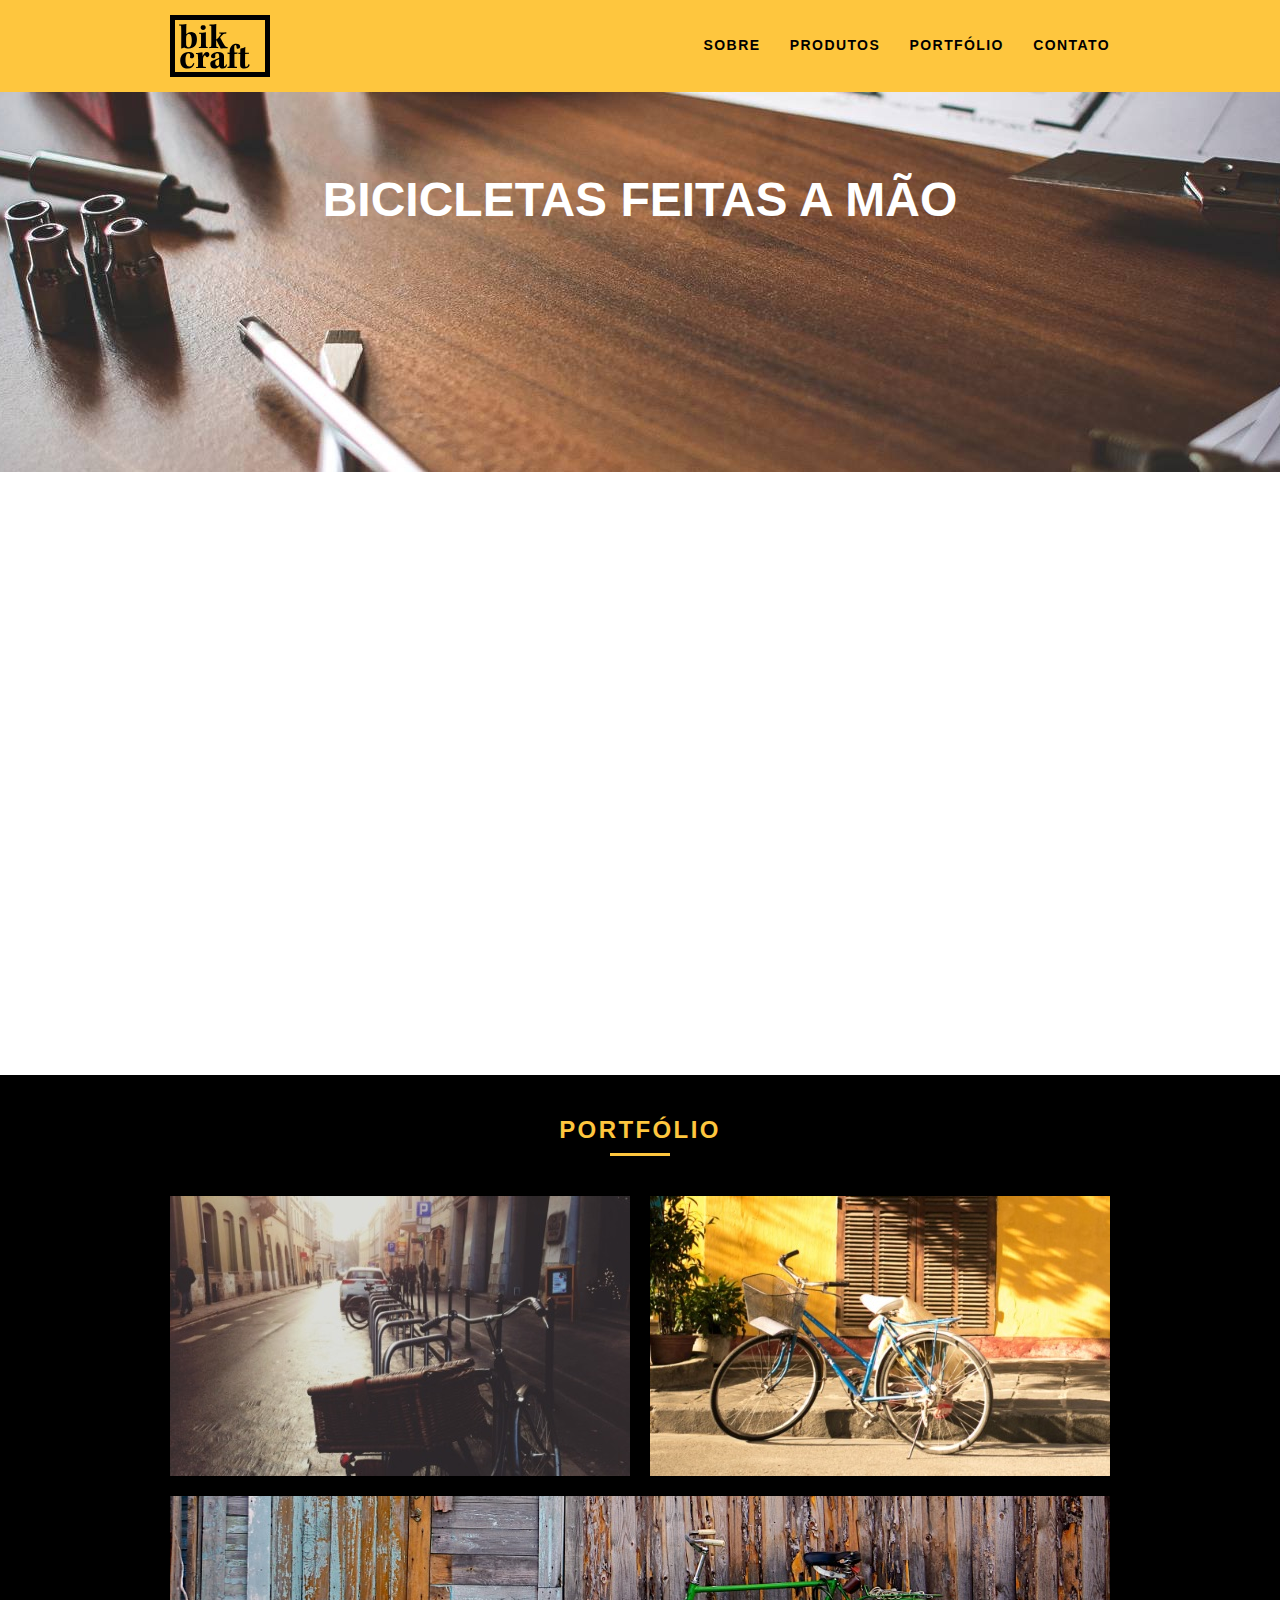
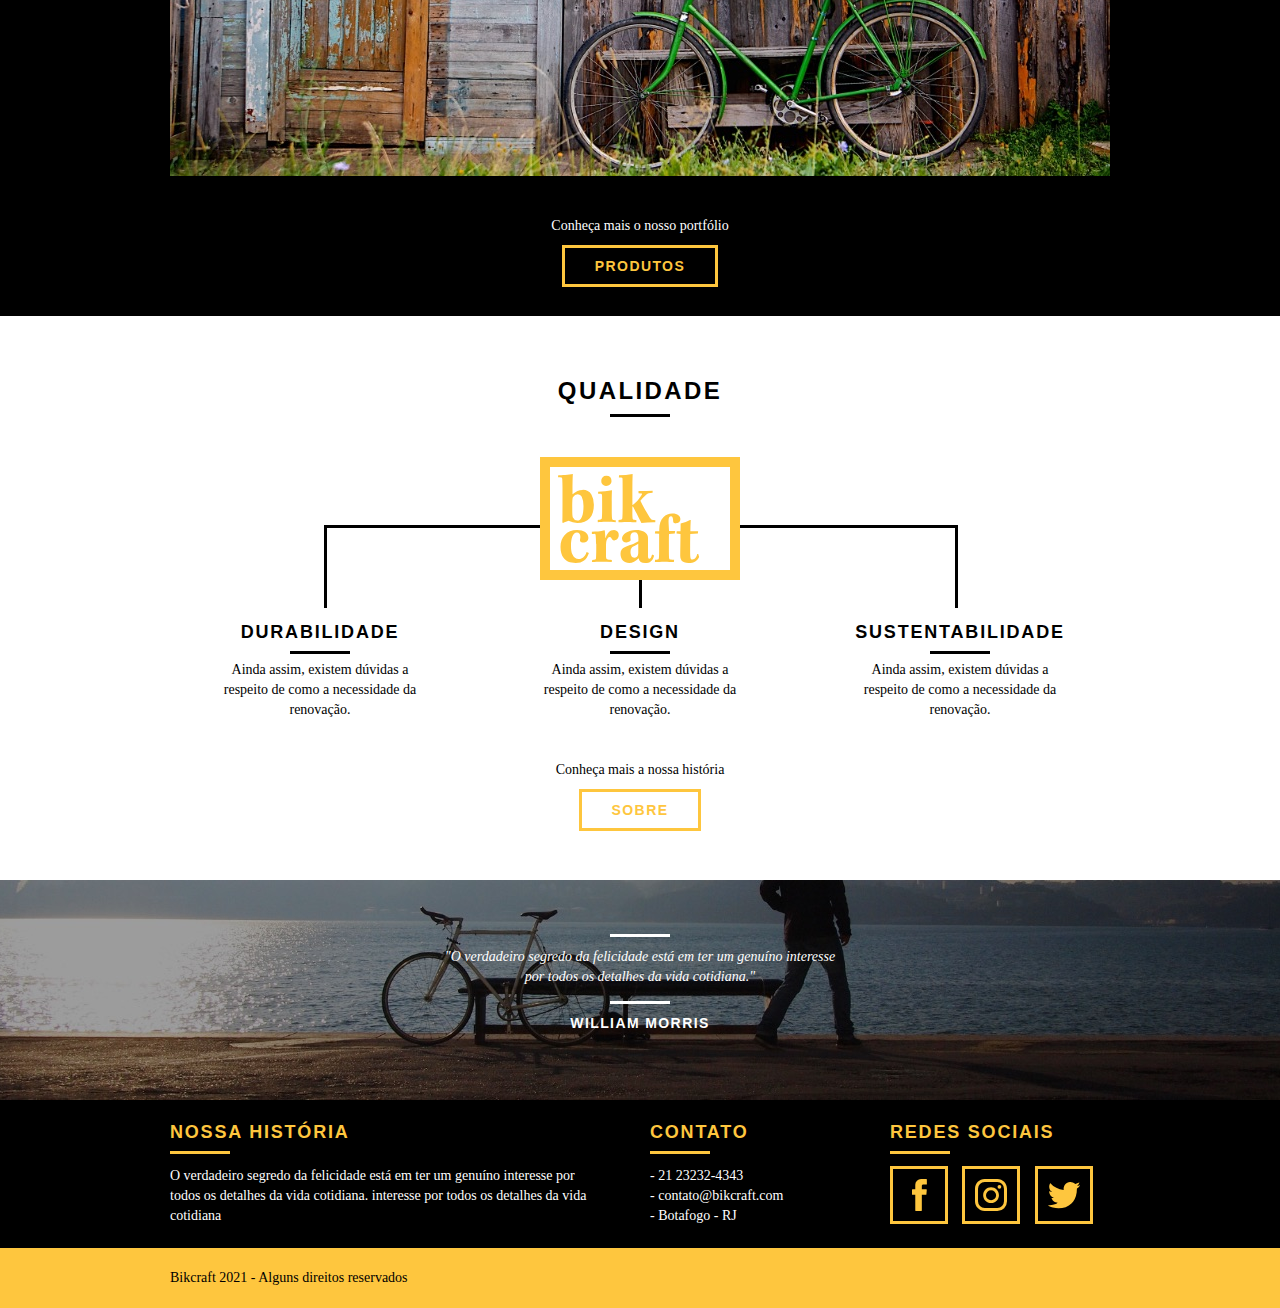
<file: index.html>
<!DOCTYPE html>

<html lang="pt-br">

<head>
  <meta charset="utf-8">
  <!-- Recomendações SEO
       - Title de até 70 caracteres
       - Description de até 140 caracteres -->
  <title>Bikcraft - Bicletas Personalizadas</title>
  <meta name="description" content="Compre a sua bicicleta personalizada na Bikcraft. Possuímos modelos Passeio, Retrô e Esporte." />
  <!-- metatags OG (Open graph): São usadas no compartilhamento do site, onde selecionamos o que queremos que apareça na "imagem-resumo" do site. Exemplo: links compartilhados nas redes sociais que já pegam uma imagem e um título para aquele link
  etc

  OBS: og:imagem deve ser o url da imagem já no servidor e não nome da pasta como é colocado dentro do código-->

  <meta property="og:type" content="website" />
  <meta property="og:title" content="Bikcraft - Bicletas Personalizadas" />
  <meta property="og:description" content="Compre a sua bicicleta personalizada na Bikcraft. Possuímos modelos Passeio, Retrô e Esporte." />
  <meta property="og:url" content="https:bikcraft.com" />
  <meta property="og:image" content="https:bikcraft.com/img/og-imagem.png" />

  <meta name="viewport" content="width=device-width, initial-scale=1" />

  <link rel="shortcut icon" href="img/favicon.ico">

  <link rel="stylesheet" href="css/style.css">

  <script>document.documentElement.classList.add("js");</script>

</head>

<body>
  <header class="header">
    <div class="container">
      <a href="index.html" class="grid-4">
        <img src="img/bikcraft.svg" alt="Bikcraft">
      </a>

      <nav class="grid-12 header_menu">
        <ul>
          <li><a href="sobre.html">sobre</a></li>
          <li><a href="produtos.html">produtos</a></li>
          <li><a href="portfolio.html">portfólio</a></li>
          <li><a href="contato.html">contato</a></li>
        </ul>
      </nav>
    </div>
  </header>

  <section class="introducao">
    <div class="container">
      <h1 data-anime="400" class="fadeInDown">Bicicletas feitas a mão</h1>
      <blockquote data-anime="800" class="fadeInDown quote-externo">
        <p>"Não tenha nada em sua casa que você não considere útil ou acredita ser bonito"</p>
        <cite>WILLIAM MORRIS</cite>
      </blockquote>
      <a data-anime="1200" href="produtos.html" class="btn">Orçamento</a>
    </div>
  </section>

  <!-- Produtos -->
  <section class="produtos container fadeInDown" data-anime=1600>
    <h2 class="subtitulo">Produtos </h2>
    <ul class="produtos-lista">

      <li class="grid-1-3">
        <div class="produtos-icone">
          <img src="img/produtos/passeio.svg" alt="Bikcraft Passeio">
        </div>
        <h3>passeio</h3>
        <p>Ainda assim, existem dúvidas a respeito de como a necessidade da renovação.</p>
      </li>

      <li class="grid-1-3">
        <div class="produtos-icone">
          <img src="img/produtos/esporte.svg" alt="Bikcraft esporte">
        </div>
        <h3>esporte</h3>
        <p>Ainda assim, existem dúvidas a respeito de como a necessidade da renovação.</p>
      </li>

      <li class="grid-1-3">
        <div class="produtos-icone">
          <img src="img/produtos/retro.svg" alt="Bikcraft retro">
        </div>
        <h3>retro</h3>
        <p>Ainda assim, existem dúvidas a respeito de como a necessidade da renovação.</p>
      </li>
    </ul>

    <div class="cta">
      <p>Clique aqui e veja os detalhes dos produtos</p>
      <a href="produtos.html" class="btn btn-preto">produtos</a>
    </div>
  </section>

  <!-- Portfólio -->

  <section class="portfolio">
    <div class="container">
      <h2 class="subtitulo">Portfólio</h2>
      <ul class="portfolio-lista">
        <li class="grid-8"><img src="img/portfolio/retro.jpg" alt="Bikcraft Retro"></li>
        <li class="grid-8"><img src="img/portfolio/passeio.jpg" alt="Bikcraft Passeio"></li>
        <li class="grid-16"><img src="img/portfolio/esporte.jpg" alt="Bikcraft Esporte"></li>
      </ul>

      <div class="cta">
        <p>Conheça mais o nosso portfólio</p>
        <a href="portfolio.html" class="btn">produtos</a>
      </div>
    </div>
  </section>

  <!-- Qualidades  -->

  <section class="qualidade container">
    <h2 class="subtitulo">Qualidade</h2>
    <img src="img/bikcraft-qualidade.svg" alt="Bikcraft">
    <ul class="qualidade-lista">
      <li class="grid-1-3">
        <h3>Durabilidade</h3>
        <p>Ainda assim, existem dúvidas a respeito de como a necessidade da renovação.</p>
      </li>
      <li class="grid-1-3">
        <h3>Design</h3>
        <p>Ainda assim, existem dúvidas a respeito de como a necessidade da renovação.</p>
      </li>
      <li class="grid-1-3">
        <h3>Sustentabilidade</h3>
        <p>Ainda assim, existem dúvidas a respeito de como a necessidade da renovação.</p>
      </li>
    </ul>
    <div class="cta">
      <p>Conheça mais a nossa história</p>
      <a href="sobre.html" class="btn btn-preto">sobre</a>
    </div>
  </section>

  <!-- Quebra -->
  <div class="quebra">
    <blockquote class="quote-externo container">
      <p>"O verdadeiro segredo da felicidade está em ter um genuíno interesse por todos os detalhes da vida cotidiana."</p>
      <cite>WILLIAM MORRIS</cite>
    </blockquote>
  </div>

  <!-- Footer -->
  <footer>
    <div class="footer">
      <div class="container">
        <div class="grid-8 footer-historia">
          <h3>Nossa história</h3>
          <p>O verdadeiro segredo da felicidade está em ter um genuíno interesse por todos os detalhes da vida cotidiana. interesse por todos os detalhes da vida cotidiana </p>
        </div>

        <div class="grid-4 footer-contato">
          <h3>Contato</h3>
          <ul>
            <li>- 21 23232-4343</li>
            <li>- contato@bikcraft.com</li>
            <li>- Botafogo - RJ</li>
          </ul>
        </div>

        <div class="grid-4 footer-redes">
          <h3>Redes Sociais</h3>
          <ul>
            <li>
              <a href="http://facebook.com" target="_blank"><img src="img/redes-sociais/facebook.svg" alt="Bickcraft Facebook"></a>
            </li>

            <li>
              <a href="http://instagram.com" target="_blank"><img src="img/redes-sociais/instagram.svg" alt="Bickcraft Instagram"></a>
            </li>

            <li>
              <a href="http://twitter.com" target="_blank"><img src="img/redes-sociais/twitter.svg" alt="Bickcraft Twitter"></a>
            </li>
          </ul>
        </div>
      </div>
    </div>

    <!-- Copyright -->
    <div class="copy">
      <div class="container">
        <!-- usando grid-16 no <p> para poder adicionar a margem do grid -->
        <p class="grid-16">Bikcraft 2021 - Alguns direitos reservados</p>
      </div>
    </div>

  </footer>

  <!-- SCRIPTS -->
  <script src="./js/simple-anime.js"></script>
  <script src="./js/script.js"></script>


</body>

</html>
</file>
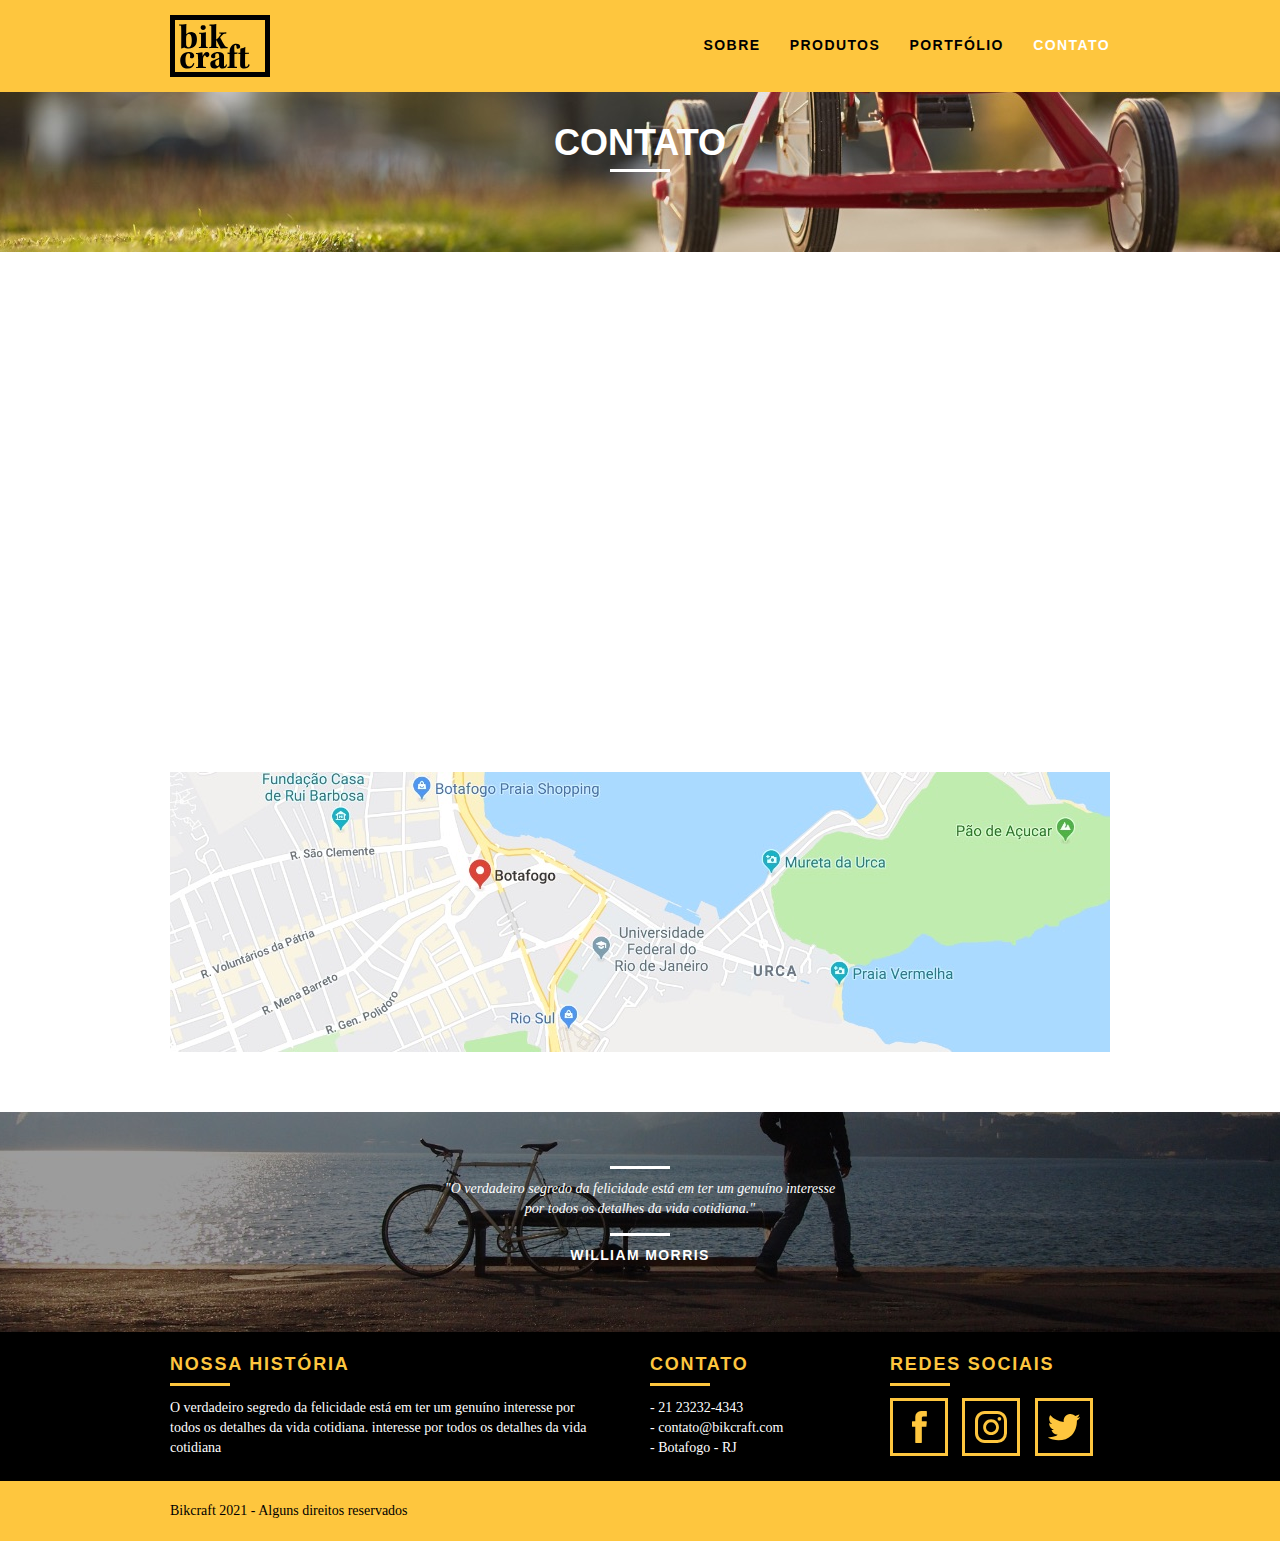
<file: contato.html>
<!DOCTYPE html>

<html lang="pt-br">

<head>
  <meta charset="utf-8">
  <title>Bikcraft - Contato - 21 9999-9999</title>


  <meta name="description" content="Compre a sua bicicleta personalizada na Bikcraft. Possuímos modelos Passeio, Retrô e Esporte." />
  <meta property="og:type" content="website" />
  <meta property="og:title" content="Bikcraft - Contato - 21 9999-9999" />
  <meta property="og:description" content="Compre a sua bicicleta personalizada na Bikcraft. Possuímos modelos Passeio, Retrô e Esporte." />
  <meta property="og:url" content="https:bikcraft.com/contato.html" />
  <meta property="og:image" content="https:bikcraft.com/img/og-imagem.png" />

  <meta name="viewport" content="width=device-width, initial-scale=1" />

  <link rel="shortcut icon" href="img/favicon.ico">

  <link rel="stylesheet" href="css/style.css">


  <script>document.documentElement.classList.add("js");</script>
</head>

<body>

  <header class="header">
    <div class="container">
      <a href="index.html" class="grid-4">
        <img src="img/bikcraft.svg" alt="Bikcraft">
      </a>

      <nav class="grid-12 header_menu">
        <ul>
          <li><a href="sobre.html">sobre</a></li>
          <li><a href="produtos.html">produtos</a></li>
          <li><a href="portfolio.html">portfólio</a></li>
          <li><a href="contato.html" class=" menu-ativo">contato</a></li>
        </ul>
      </nav>
    </div>
  </header>

  <section class="introducao-interna interna-contato">
    <div class="container">
      <h1 data-anime="400" class="fadeInDown">Contato</h1>
      <p data-anime="800" class="fadeInDown">Tire suas dúvidas com a gente</p>
    </div>
  </section>


  <!-- Formulário de Contato-->
  <section class="contato container fadeInDown" data-anime="1200">
    <form id="form_orcamento" method="POST" action="./enviar.php" class="contato-form grid-8 formphp">
      <label for="nome">Nome</label>
      <input type="text" id="nome" name="nome" required>

      <label for="email">E-mail</label>
      <input type="email" id="email" name="email" required>

      <label for="telefone">Telefone</label>
      <input type="text" id="telefone" name="telefone">

      <!-- Macete para não ser pego como SPAM. Pois Os robôs da internet preenchem os campos de formulários na internet em busca -->
      <label class="nao-aparece">Se você não é um robô, deixe em branco </label>
      <input type="text" class="nao-aparece" name="leaveblank">
      <label class="nao-aparece">Se você não é um robô, não mude este campo</label>
      <input type="text" class="nao-aparece" name="dontchange" value="http://">


      <label for="mensagem">Mensagem</label>
      <textarea id="mensagem" name="mensagem" required></textarea>
      <button id="enviar" name="enviar" type="submit" class="btn btn-preto">Enviar</button>
    </form>

    <!-- Dados -->
    <div class="contato-dados grid-8">
      <h3>Dados</h3>
      <span>+55 21 93223-3232</span>
      <span>orcamento@bikcraft.com</span>
      <span>Rua Ali Perto - Botafogo</span>
      <span>Rio de Janeiro - RJ</span>

      <h3>Redes Sociais</h3>
      <ul>
        <li>
          <a href="http://facebook.com" target="_blank"><img src="img/redes-sociais/facebook.svg" alt="Bickcraft Facebook"></a>
        </li>

        <li>
          <a href="http://instagram.com" target="_blank"><img src="img/redes-sociais/instagram.svg" alt="Bickcraft Instagram"></a>
        </li>

        <li>
          <a href="http://twitter.com" target="_blank"><img src="img/redes-sociais/twitter.svg" alt="Bickcraft Twitter"></a>
        </li>
      </ul>
    </div>
  </section>


  <!-- Localização Mapa-->
  <section class="container contato-mapa">
    <a href="http://maps.google.com" target="_blank" class="grid-16"><img src="img/endereco-bikcraft.jpg" alt="Mapa da Bikcraft"></a>
  </section>




  <!-- Quebra -->
  <div class="quebra">
    <blockquote class="quote-externo container">
      <p>"O verdadeiro segredo da felicidade está em ter um genuíno interesse por todos os detalhes da vida cotidiana."</p>
      <cite>WILLIAM MORRIS</cite>
    </blockquote>
  </div>

  <!-- Footer -->
  <footer>
    <div class="footer">
      <div class="container">
        <div class="grid-8 footer-historia">
          <h3>Nossa história</h3>
          <p>O verdadeiro segredo da felicidade está em ter um genuíno interesse por todos os detalhes da vida cotidiana. interesse por todos os detalhes da vida cotidiana </p>
        </div>

        <div class="grid-4 footer-contato">
          <h3>Contato</h3>
          <ul>
            <li>- 21 23232-4343</li>
            <li>- contato@bikcraft.com</li>
            <li>- Botafogo - RJ</li>
          </ul>
        </div>

        <div class="grid-4 footer-redes">
          <h3>Redes Sociais</h3>
          <ul>
            <li>
              <a href="http://facebook.com" target="_blank"><img src="img/redes-sociais/facebook.svg" alt="Bickcraft Facebook"></a>
            </li>

            <li>
              <a href="http://instagram.com" target="_blank"><img src="img/redes-sociais/instagram.svg" alt="Bickcraft Instagram"></a>
            </li>

            <li>
              <a href="http://twitter.com" target="_blank"><img src="img/redes-sociais/twitter.svg" alt="Bickcraft Twitter"></a>
            </li>
          </ul>
        </div>
      </div>
    </div>

    <!-- Copyright -->
    <div class="copy">
      <div class="container">
        <!-- usando grid-16 no <p> para poder adicionar a margem do grid -->
        <p class="grid-16">Bikcraft 2021 - Alguns direitos reservados</p>
      </div>
    </div>

  </footer>

  <!-- SCRIPTS -->
  <script src="./js/simple-anime.js"></script>
  <script src="./js/simple-form.js"></script>
  <script src="./js/script.js"></script>


</body>

</html>
</file>
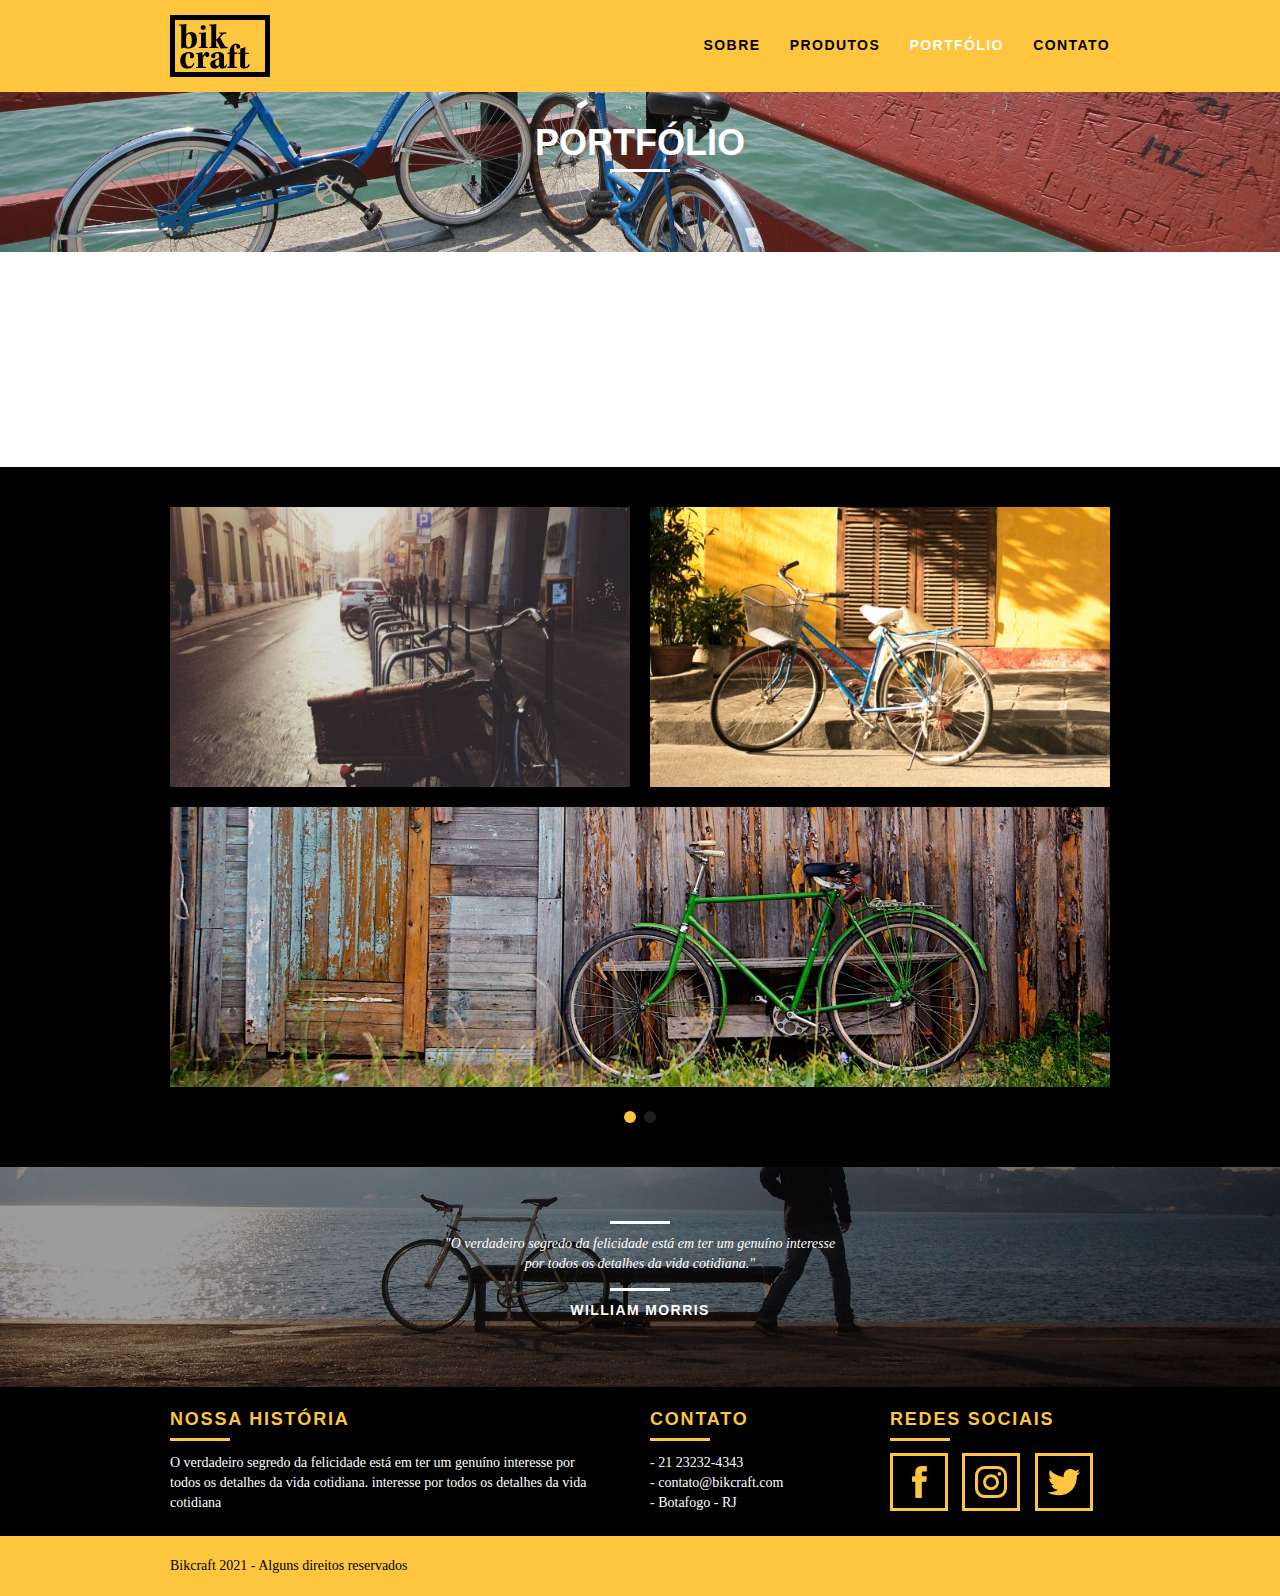
<file: portfolio.html>
<!DOCTYPE html>

<html lang="pt-br">

<head>
  <meta charset="utf-8">
  <title>Bikcraft - Conheça o portfólio de clientes</title>

  <meta name="description" content="Compre a sua bicicleta personalizada na Bikcraft. Possuímos modelos Passeio, Retrô e Esporte." />
  <meta property="og:type" content="website" />
  <meta property="og:title" content="Bikcraft - Conheça nosso portfólio de clientes" />
  <meta property="og:description" content="Compre a sua bicicleta personalizada na Bikcraft. Possuímos modelos Passeio, Retrô e Esporte." />
  <meta property="og:url" content="https:bikcraft.com/portfolio.html" />
  <meta property="og:image" content="https:bikcraft.com/img/og-imagem.png" />

  <meta name="viewport" content="width=device-width, initial-scale=1" />

  <link rel="shortcut icon" href="img/favicon.ico">

  <link rel="stylesheet" href="css/style.css">


  <script>document.documentElement.classList.add("js");</script>
</head>

<body>

  <header class="header">
    <div class="container">
      <a href="index.html" class="grid-4">
        <img src="img/bikcraft.svg" alt="Bikcraft">
      </a>

      <nav class="grid-12 header_menu">
        <ul>
          <li><a href="sobre.html">sobre</a></li>
          <li><a href="produtos.html">produtos</a></li>
          <li><a href="portfolio.html" class="menu-ativo">portfólio</a></li>
          <li><a href="contato.html">contato</a></li>
        </ul>
      </nav>
    </div>
  </header>

  <section class="introducao-interna interna-portfolio">
    <div class="container">
      <h1 class="fadeInDown" data-anime="400">Portfólio</h1>
      <p class="fadeInDown" data-anime="800">Conheça os projetos que amamos mostrar</p>
    </div>
  </section>

  <!-- Comentários Cientes -->
  <section class="container fadeInDown" data-anime="1200" data-slide="quote">
    <blockquote class="quote-cliente">
      <p>"Nada melhor do que dar um rolê com a minha Bikcraft na orla. Essa é a minha companheira mais fiel, nunca me traiu e está sempre a minha disposição"</p>
      <cite>- Jhony Rato</cite>
    </blockquote>

    <blockquote class="quote-cliente">
      <p>"Pedalar sempre foi minha paixão, o que o pessoal da Bikcraft fez foi intensificar o meu amor por essa atividade. Recomendo à todos que amo."</p>
      <cite>- Barbara Moss</cite>
    </blockquote>

    <blockquote class="quote-cliente">
      <p>"Aquele que ainda não possuem uma Bikcraft, não sabem o que está perdendo. A precisão é absurda e a velocidade transcendental. Nunca vi nada igual."</p>
      <cite>- Bernardo</cite>
    </blockquote>
  </section>

  <section class="portfolio">
    <div class="container" data-slide="portfolio">
      <ul class="portfolio-lista">
        <li class="grid-8"><img src="img/portfolio/retro.jpg" alt="Bikcraft Retro"></li>
        <li class="grid-8"><img src="img/portfolio/passeio.jpg" alt="Bikcraft Passeio"></li>
        <li class="grid-16"><img src="img/portfolio/esporte.jpg" alt="Bikcraft Esporte"></li>
      </ul>

      <ul class="portfolio-lista">
        <li class="grid-8"><img src="img/portfolio/passeio.jpg" alt="Bikcraft Passeio"></li>
        <li class="grid-8"><img src="img/portfolio/retro.jpg" alt="Bikcraft Retro"></li>
        <li class="grid-16"><img src="img/portfolio/esporte.jpg" alt="Bikcraft Esporte"></li>
      </ul>


    </div>
  </section>



  <!-- Quebra -->
  <div class="quebra">
    <blockquote class="quote-externo container">
      <p>"O verdadeiro segredo da felicidade está em ter um genuíno interesse por todos os detalhes da vida cotidiana."</p>
      <cite>WILLIAM MORRIS</cite>
    </blockquote>
  </div>

  <!-- Footer -->
  <footer>
    <div class="footer">
      <div class="container">
        <div class="grid-8 footer-historia">
          <h3>Nossa história</h3>
          <p>O verdadeiro segredo da felicidade está em ter um genuíno interesse por todos os detalhes da vida cotidiana. interesse por todos os detalhes da vida cotidiana </p>
        </div>

        <div class="grid-4 footer-contato">
          <h3>Contato</h3>
          <ul>
            <li>- 21 23232-4343</li>
            <li>- contato@bikcraft.com</li>
            <li>- Botafogo - RJ</li>
          </ul>
        </div>

        <div class="grid-4 footer-redes">
          <h3>Redes Sociais</h3>
          <ul>
            <li>
              <a href="http://facebook.com" target="_blank"><img src="img/redes-sociais/facebook.svg" alt="Bickcraft Facebook"></a>
            </li>

            <li>
              <a href="http://instagram.com" target="_blank"><img src="img/redes-sociais/instagram.svg" alt="Bickcraft Instagram"></a>
            </li>

            <li>
              <a href="http://twitter.com" target="_blank"><img src="img/redes-sociais/twitter.svg" alt="Bickcraft Twitter"></a>
            </li>
          </ul>
        </div>
      </div>
    </div>

    <!-- Copyright -->
    <div class="copy">
      <div class="container">
        <!-- usando grid-16 no <p> para poder adicionar a margem do grid -->
        <p class="grid-16">Bikcraft 2021 - Alguns direitos reservados</p>
      </div>
    </div>
  </footer>

  <!-- SCRIPTS -->
  <script src="./js/simple-anime.js"></script>
  <script src="./js/simple-slide.js"></script>
  <script src="./js/script.js"></script>


</body>

</html>
</file>
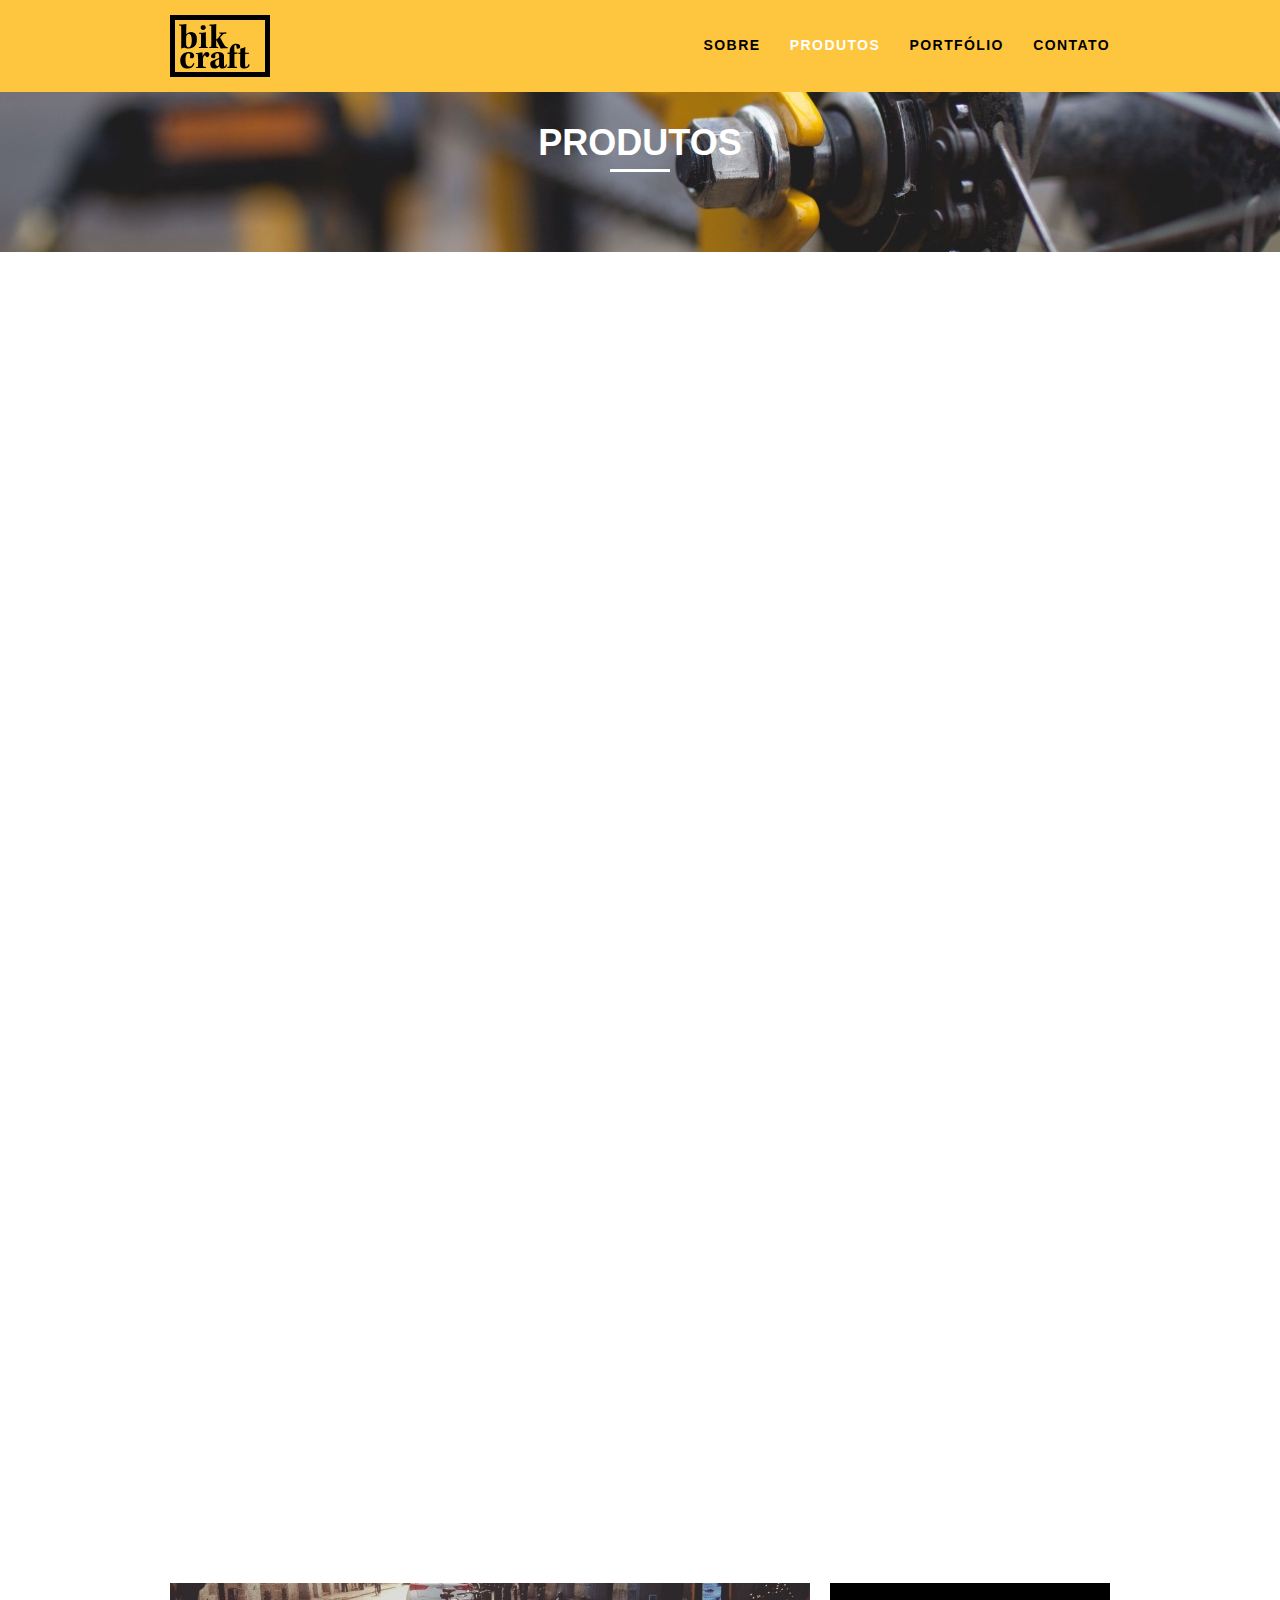
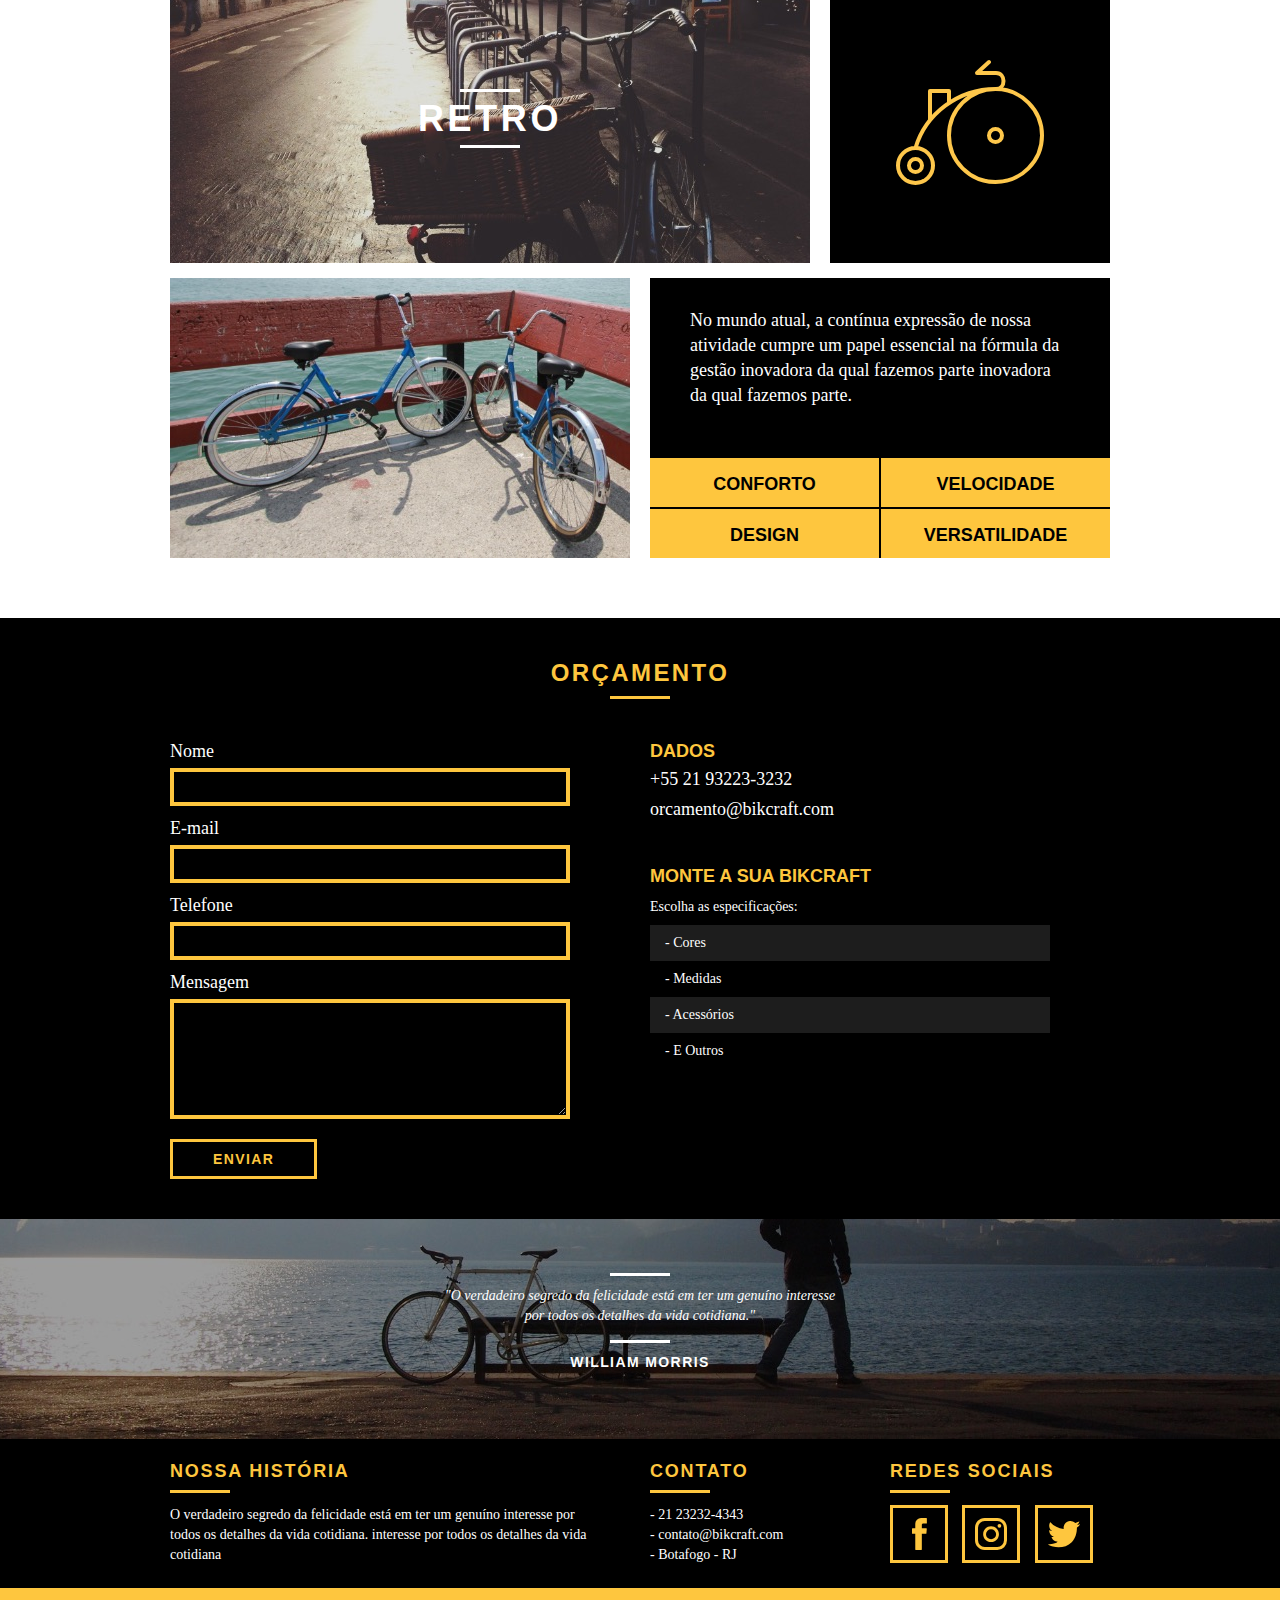
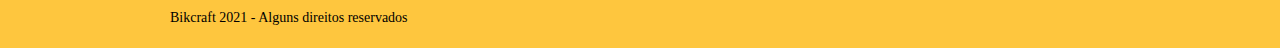
<file: produtos.html>
<!DOCTYPE html>

<html lang="pt-br">

<head>
  <meta charset="utf-8">
  <title>Bikcraft - Conheça as linhas Passeio, Retrô e Esporte</title>

  <meta name="description" content="Compre a sua bicicleta personalizada na Bikcraft. Possuímos modelos Passeio, Retrô e Esporte." />
  <meta property="og:type" content="website" />
  <meta property="og:title" content="Bikcraft - Conheça as linhas Passeio, Retrô e Esporte" />
  <meta property="og:description" content="Compre a sua bicicleta personalizada na Bikcraft. Possuímos modelos Passeio, Retrô e Esporte." />
  <meta property="og:url" content="https:bikcraft.com/produtos.html" />
  <meta property="og:image" content="https:bikcraft.com/img/og-imagem.png" />

  <meta name="viewport" content="width=device-width, initial-scale=1" />

  <link rel="shortcut icon" href="img/favicon.ico">

  <link rel="stylesheet" href="css/style.css">


  <script>document.documentElement.classList.add("js");</script>

</head>

<body>

  <header class="header">
    <div class="container">
      <a href="index.html" class="grid-4">
        <img src="img/bikcraft.svg" alt="Bikcraft">
      </a>

      <nav class="grid-12 header_menu">
        <ul>
          <li><a href="sobre.html">sobre</a></li>
          <li><a href="produtos.html" class=" menu-ativo">produtos</a></li>
          <li><a href="portfolio.html">portfólio</a></li>
          <li><a href="contato.html">contato</a></li>
        </ul>
      </nav>
    </div>
  </header>

  <section class="introducao-interna interna-produtos">
    <div class="container">
      <h1 data-anime="400" class="fadeInDown">Produtos</h1>
      <p data-anime="800" class="fadeInDown">Conheça todos os nossos produtos</p>
    </div>
  </section>

  <!-- Passeio -->
  <section class="container produto-item fadeInDown" data-anime="1200">
    <div class="grid-11">
      <img src="img/produtos/bikcraft-passeio-1.jpg" alt="Bikcraft Passeio">
      <h2>Passeio</h2>
    </div>

    <div class="grid-5 produto-icone">
      <img src="img/produtos/passeio.svg" alt="Bikcraft Passeio ícone">
    </div>

    <div class="grid-8">
      <img src="img/produtos/bikcraft-passeio-2.jpg" alt="Bikcraft Passeio">
    </div>

    <div class="grid-8  produto-info">
      <p>No mundo atual, a contínua expressão de nossa atividade cumpre um papel essencial na fórmula da gestão inovadora da qual fazemos parte inovadora da qual fazemos parte.</p>

      <ul>
        <li>Conforto</li>
        <li>Velocidade</li>
        <li>Design</li>
        <li>Versatilidade</li>
      </ul>

    </div>
  </section>

  <!-- Esporte -->
  <section class="container produto-item fadeInDown" data-anime="1600">
    <div class="grid-11">
      <img src="img/produtos/bikcraft-esporte-1.jpg" alt="Bikcraft esporte">
      <h2>esporte</h2>
    </div>

    <div class="grid-5 produto-icone">
      <img src="img/produtos/esporte.svg" alt="Bikcraft esporte ícone">
    </div>

    <div class="grid-8">
      <img src="img/produtos/bikcraft-esporte-2.jpg" alt="Bikcraft esporte">
    </div>

    <div class="grid-8  produto-info">
      <p>No mundo atual, a contínua expressão de nossa atividade cumpre um papel essencial na fórmula da gestão inovadora da qual fazemos parte inovadora da qual fazemos parte.</p>

      <ul>
        <li>Conforto</li>
        <li>Velocidade</li>
        <li>Design</li>
        <li>Versatilidade</li>
      </ul>

    </div>
  </section>


  <!-- Retro -->
  <section class="container produto-item">
    <div class="grid-11">
      <img src="img/produtos/bikcraft-retro-1.jpg" alt="Bikcraft retro">
      <h2>retro</h2>
    </div>

    <div class="grid-5 produto-icone">
      <img src="img/produtos/retro.svg" alt="Bikcraft retro ícone">
    </div>

    <div class="grid-8">
      <img src="img/produtos/bikcraft-retro-2.jpg" alt="Bikcraft retro">
    </div>

    <div class="grid-8  produto-info">
      <p>No mundo atual, a contínua expressão de nossa atividade cumpre um papel essencial na fórmula da gestão inovadora da qual fazemos parte inovadora da qual fazemos parte.</p>

      <ul>
        <li>Conforto</li>
        <li>Velocidade</li>
        <li>Design</li>
        <li>Versatilidade</li>
      </ul>

    </div>
  </section>

  <!-- Formulário Orçamento -->
  <section class="orcamento">
    <div class="container">
      <h2 class="subtitulo">Orçamento</h2>
      <form id="form_orcamento" class="form grid-8 formphp" method="POST" action="./enviar.php">
        <label for="nome">Nome</label>
        <input type="text" id="nome" name="nome" required>

        <label for="email">E-mail</label>
        <input type="email" id="email" name="email" required>

        <label for="telefone">Telefone</label>
        <input type="text" id="telefone" name="telefone">

        <!-- Macete para não ser pego como SPAM. Pois Os robôs da internet preenchem os campos de formulários na internet em busca -->
        <label class="nao-aparece">Se você não é um robô, deixe em branco </label>
        <input type="text" class="nao-aparece" name="leaveblank">
        <label class="nao-aparece">Se você não é um robô, não mude este campo</label>
        <input type="text" class="nao-aparece" name="dontchange" value="http://">


        <label for="mensagem">Mensagem</label>
        <textarea id="mensagem" name="mensagem" required></textarea>
        <button id="enviar" name="enviar" type="submit" class="btn">Enviar</button>

      </form>

      <!-- Dados -->
      <div class="orcamento-dados grid-8">
        <h3>Dados</h3>
        <span>+55 21 93223-3232</span>
        <span>orcamento@bikcraft.com</span>

        <!-- Especificações -->
        <h3>Monte a sua Bikcraft</h3>
        <p>Escolha as especificações:</p>
        <ul>
          <li>- Cores</li>
          <li>- Medidas</li>
          <li>- Acessórios</li>
          <li>- E Outros</li>
        </ul>
      </div>
    </div>
  </section>



  <!-- Quebra -->
  <div class="quebra">
    <blockquote class="quote-externo container">
      <p>"O verdadeiro segredo da felicidade está em ter um genuíno interesse por todos os detalhes da vida cotidiana."</p>
      <cite>WILLIAM MORRIS</cite>
    </blockquote>
  </div>

  <!-- Footer -->
  <footer>
    <div class="footer">
      <div class="container">
        <div class="grid-8 footer-historia">
          <h3>Nossa história</h3>
          <p>O verdadeiro segredo da felicidade está em ter um genuíno interesse por todos os detalhes da vida cotidiana. interesse por todos os detalhes da vida cotidiana </p>
        </div>

        <div class="grid-4 footer-contato">
          <h3>Contato</h3>
          <ul>
            <li>- 21 23232-4343</li>
            <li>- contato@bikcraft.com</li>
            <li>- Botafogo - RJ</li>
          </ul>
        </div>

        <div class="grid-4 footer-redes">
          <h3>Redes Sociais</h3>
          <ul>
            <li>
              <a href="http://facebook.com" target="_blank"><img src="img/redes-sociais/facebook.svg" alt="Bickcraft Facebook"></a>
            </li>

            <li>
              <a href="http://instagram.com" target="_blank"><img src="img/redes-sociais/instagram.svg" alt="Bickcraft Instagram"></a>
            </li>

            <li>
              <a href="http://twitter.com" target="_blank"><img src="img/redes-sociais/twitter.svg" alt="Bickcraft Twitter"></a>
            </li>
          </ul>
        </div>
      </div>
    </div>

    <!-- Copyright -->
    <div class="copy">
      <div class="container">
        <!-- usando grid-16 no <p> para poder adicionar a margem do grid -->
        <p class="grid-16">Bikcraft 2021 - Alguns direitos reservados</p>
      </div>
    </div>

  </footer>

  <!-- SCRIPTS -->
  <script src="./js/simple-anime.js"></script>
  <script src="./js/simple-form.js"></script>
  <script src="./js/script.js"></script>

</body>

</html>
</file>
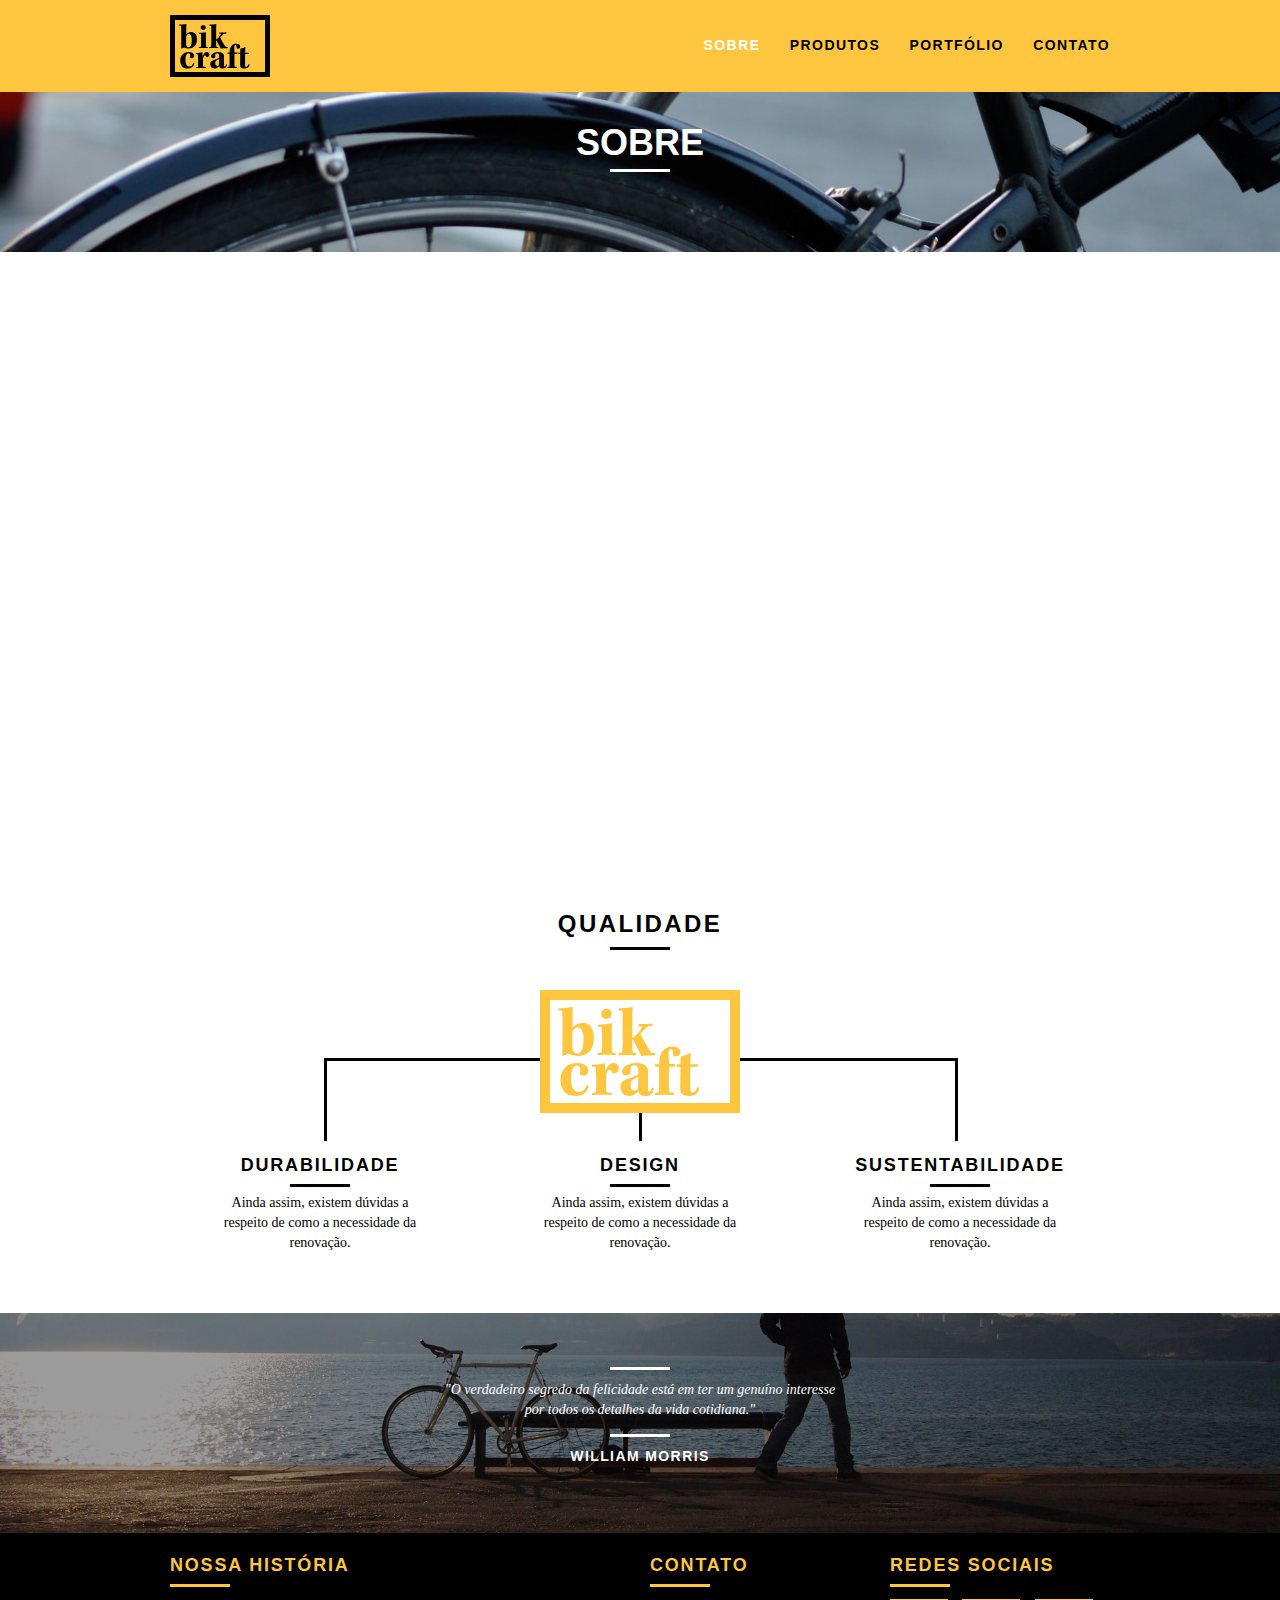
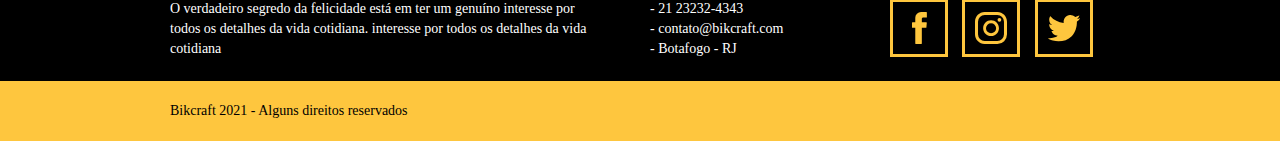
<file: sobre.html>
<!DOCTYPE html>

<html lang="pt-br">

<head>
  <meta charset="utf-8">
  <title>Bikcraft - Saiba mais sobre a gente</title>

  <meta name="description" content="Compre a sua bicicleta personalizada na Bikcraft. Possuímos modelos Passeio, Retrô e Esporte." />
  <meta property="og:type" content="website" />
  <meta property="og:title" content="Bikcraft - Saiba mais sobre a gente" />
  <meta property="og:description" content="Compre a sua bicicleta personalizada na Bikcraft. Possuímos modelos Passeio, Retrô e Esporte." />
  <meta property="og:url" content="https:bikcraft.com/sobre.html" />
  <meta property="og:image" content="https:bikcraft.com/img/og-imagem.png" />

  <meta name="viewport" content="width=device-width, initial-scale=1" />

  <link rel="shortcut icon" href="img/favicon.ico">

  <link rel="stylesheet" href="css/style.css">


  <script>document.documentElement.classList.add("js");</script>

</head>

<body>

  <header class="header">
    <div class="container">
      <a href="index.html" class="grid-4">
        <img src="img/bikcraft.svg" alt="Bikcraft">
      </a>

      <nav class="grid-12 header_menu">
        <ul>
          <li><a href="sobre.html" class="menu-ativo">sobre</a></li>
          <li><a href="produtos.html">produtos</a></li>
          <li><a href="portfolio.html">portfólio</a></li>
          <li><a href="contato.html">contato</a></li>
        </ul>
      </nav>
    </div>
  </header>

  <section class="introducao-interna interna-sobre">
    <div class="container">
      <h1 data-anime="400" class="fadeInDown">Sobre</h1>
      <p data-anime="800" class="fadeInDown">Conheça mais sobre a Bikcraft</p>
    </div>
  </section>


  <!-- Missão Visão e Valores -->
  <section class="missao-sobre container fadeInDown" data-anime="1200">
    <div class="grid-10">
      <h2 class="subtitulo-interno">História, Missão e Visão</h2>
      <p>Lorem ipsum dolor sit amet consectetur adipisicing elit. Vitae minus eum similique beatae earum placeat animi recusandae minima</p>
      <p>Asperiores facilis accusamus voluptate nisi, delectus exercitationem et ab quae dicta deleniti.</p>
    </div>

    <div class="grid-6">
      <h2 class="subtitulo-interno">Valores</h2>
      <ul>
        <li>- Qualidade no Processo</li>
        <li>- Foco no cliente sem perder a</li>
        <li>- Diversão, preservando a</li>
        <li>- Natureza com sustentabilidade</li>
      </ul>
    </div>

    <div class="grid-16 foto-equipe">
      <img src="img/equipe-bikcraft.jpg" alt="Equipe Bikcraft">
    </div>

  </section>

  <!-- Qualidades  -->

  <section class="qualidade container">
    <h2 class="subtitulo">Qualidade</h2>
    <img src="img/bikcraft-qualidade.svg" alt="Bikcraft">
    <ul class="qualidade-lista">
      <li class="grid-1-3">
        <h3>Durabilidade</h3>
        <p>Ainda assim, existem dúvidas a respeito de como a necessidade da renovação.</p>
      </li>

      <li class="grid-1-3">
        <h3>Design</h3>
        <p>Ainda assim, existem dúvidas a respeito de como a necessidade da renovação.</p>
      </li>

      <li class="grid-1-3">
        <h3>Sustentabilidade</h3>
        <p>Ainda assim, existem dúvidas a respeito de como a necessidade da renovação.</p>
      </li>
    </ul>

  </section>

  <!-- Quebra -->
  <div class="quebra">
    <blockquote class="quote-externo container">
      <p>"O verdadeiro segredo da felicidade está em ter um genuíno interesse por todos os detalhes da vida cotidiana."</p>
      <cite>WILLIAM MORRIS</cite>
    </blockquote>
  </div>

  <!-- Footer -->
  <footer>
    <div class="footer">
      <div class="container">
        <div class="grid-8 footer-historia">
          <h3>Nossa história</h3>
          <p>O verdadeiro segredo da felicidade está em ter um genuíno interesse por todos os detalhes da vida cotidiana. interesse por todos os detalhes da vida cotidiana </p>
        </div>

        <div class="grid-4 footer-contato">
          <h3>Contato</h3>
          <ul>
            <li>- 21 23232-4343</li>
            <li>- contato@bikcraft.com</li>
            <li>- Botafogo - RJ</li>
          </ul>
        </div>

        <div class="grid-4 footer-redes">
          <h3>Redes Sociais</h3>
          <ul>
            <li>
              <a href="http://facebook.com" target="_blank"><img src="img/redes-sociais/facebook.svg" alt="Bickcraft Facebook"></a>
            </li>

            <li>
              <a href="http://instagram.com" target="_blank"><img src="img/redes-sociais/instagram.svg" alt="Bickcraft Instagram"></a>
            </li>

            <li>
              <a href="http://twitter.com" target="_blank"><img src="img/redes-sociais/twitter.svg" alt="Bickcraft Twitter"></a>
            </li>
          </ul>
        </div>
      </div>
    </div>

    <!-- Copyright -->
    <div class="copy">
      <div class="container">
        <!-- usando grid-16 no <p> para poder adicionar a margem do grid -->
        <p class="grid-16">Bikcraft 2021 - Alguns direitos reservados</p>
      </div>
    </div>

  </footer>

  <!-- SCRIPTS -->
  <script src="./js/simple-anime.js"></script>
  <script src="./js/script.js"></script>

</body>

</html>
</file>
<file: css/style.css>
html {
  line-height: 1.15;
  -webkit-text-size-adjust: 100%;
}
body {
  margin: 0;
}
main {
  display: block;
}
h1 {
  font-size: 2em;
  margin: 0.67em 0;
}
hr {
  box-sizing: content-box;
  height: 0;
  overflow: visible;
}
pre {
  font-family: monospace, monospace;
  font-size: 1em;
}
a {
  background-color: transparent;
}
abbr[title] {
  border-bottom: none;
  text-decoration: underline;
  text-decoration: underline dotted;
}
b,
strong {
  font-weight: bolder;
}
code,
kbd,
samp {
  font-family: monospace, monospace;
  font-size: 1em;
}
small {
  font-size: 80%;
}
sub,
sup {
  font-size: 75%;
  line-height: 0;
  position: relative;
  vertical-align: baseline;
}
sub {
  bottom: -0.25em;
}
sup {
  top: -0.5em;
}
img {
  border-style: none;
}
button,
input,
optgroup,
select,
textarea {
  font-family: inherit;
  font-size: 100%;
  line-height: 1.15;
  margin: 0;
}
button,
input {
  overflow: visible;
}
button,
select {
  text-transform: none;
}
button,
[type="button"],
[type="reset"],
[type="submit"] {
  -webkit-appearance: button;
}
button::-moz-focus-inner,
[type="button"]::-moz-focus-inner,
[type="reset"]::-moz-focus-inner,
[type="submit"]::-moz-focus-inner {
  border-style: none;
  padding: 0;
}
button:-moz-focusring,
[type="button"]:-moz-focusring,
[type="reset"]:-moz-focusring,
[type="submit"]:-moz-focusring {
  outline: 1px dotted ButtonText;
}
fieldset {
  padding: 0.35em 0.75em 0.625em;
}
legend {
  box-sizing: border-box;
  color: inherit;
  display: table;
  max-width: 100%;
  padding: 0;
  white-space: normal;
}
progress {
  vertical-align: baseline;
}
textarea {
  overflow: auto;
}
[type="checkbox"],
[type="radio"] {
  box-sizing: border-box;
  padding: 0;
}
[type="number"]::-webkit-inner-spin-button,
[type="number"]::-webkit-outer-spin-button {
  height: auto;
}
[type="search"] {
  -webkit-appearance: textfield;
  outline-offset: -2px;
}
[type="search"]::-webkit-search-decoration {
  -webkit-appearance: none;
}
::-webkit-file-upload-button {
  -webkit-appearance: button;
  font: inherit;
}
details {
  display: block;
}
summary {
  display: list-item;
}
template {
  display: none;
}
[hidden] {
  display: none;
}
a {
  text-decoration: none;
}
ol,
ul {
  list-style: none;
}
html,
body,
div,
span,
iframe,
h1,
h2,
h3,
h4,
h5,
h6,
p,
blockquote,
a,
em,
img,
dl,
dt,
dd,
ol,
ul,
li,
fieldset,
form,
label,
legend,
article,
footer,
header,
nav,
section,
main {
  margin: 0;
  padding: 0;
  border: 0;
  vertical-align: baseline;
}
h1,
h2,
h3,
h4,
h5,
h6,
p,
a,
ul {
  font-size: 1em;
  font-weight: 400;
}
*,
:before,
:after {
  -webkit-box-sizing: border-box;
  -moz-box-sizing: border-box;
  box-sizing: border-box;
}
.container {
  width: 960px;
  margin: 0 auto;
  padding: 0;
  position: relative;
}
.container:after,
.container:before {
  content: " ";
  display: table;
}
.container:after {
  clear: both;
}
.grid-1,
.grid-2,
.grid-3,
.grid-4,
.grid-5,
.grid-6,
.grid-7,
.grid-8,
.grid-9,
.grid-10,
.grid-11,
.grid-12,
.grid-13,
.grid-14,
.grid-15,
.grid-16,
.grid-1-3 {
  float: left;
  margin-left: 10px;
  margin-right: 10px;
}
.grid-1 {
  width: 40px;
}
.grid-2 {
  width: 100px;
}
.grid-3 {
  width: 160px;
}
.grid-4 {
  width: 220px;
}
.grid-5 {
  width: 280px;
}
.grid-6 {
  width: 340px;
}
.grid-7 {
  width: 400px;
}
.grid-8 {
  width: 460px;
}
.grid-9 {
  width: 520px;
}
.grid-10 {
  width: 580px;
}
.grid-11 {
  width: 640px;
}
.grid-12 {
  width: 700px;
}
.grid-13 {
  width: 760px;
}
.grid-14 {
  width: 820px;
}
.grid-15 {
  width: 880px;
}
.grid-16 {
  width: 940px;
}
.grid-1-3 {
  width: 300px;
}
@media only screen and (min-width: 788px) and (max-width: 979px) {
  .container {
    width: 768px;
  }
  .grid-1 {
    width: 28px;
  }
  .grid-2 {
    width: 76px;
  }
  .grid-3 {
    width: 124px;
  }
  .grid-4 {
    width: 172px;
  }
  .grid-5 {
    width: 220px;
  }
  .grid-6 {
    width: 268px;
  }
  .grid-7 {
    width: 316px;
  }
  .grid-8 {
    width: 364px;
  }
  .grid-9 {
    width: 412px;
  }
  .grid-10 {
    width: 460px;
  }
  .grid-11 {
    width: 508px;
  }
  .grid-12 {
    width: 556px;
  }
  .grid-13 {
    width: 604px;
  }
  .grid-14 {
    width: 652px;
  }
  .grid-15 {
    width: 700px;
  }
  .grid-16 {
    width: 748px;
  }
  .grid-1-3 {
    width: 236px;
  }
}
@media only screen and (max-width: 787px) {
  .container {
    width: 300px;
  }
  .grid-1,
  .grid-2,
  .grid-3,
  .grid-4,
  .grid-5,
  .grid-6,
  .grid-7,
  .grid-8,
  .grid-9,
  .grid-10,
  .grid-11,
  .grid-12,
  .grid-13,
  .grid-14,
  .grid-15,
  .grid-16,
  .grid-1-3 {
    width: 300px;
    margin: 0 0 20px;
    float: none;
  }
}
.interna-sobre {
  background: url(../img/bg-sobre.jpg) no-repeat center;
  background-size: cover;
}
.missao-sobre {
  padding-top: 60px;
}
.missao-sobre p {
  font-size: 18px;
  line-height: 25px;
  margin-bottom: 1em;
  padding-right: 60px;
}
.missao-sobre ul li {
  font-family: Georgia, "Times New Roman", serif;
  font-size: 18px;
  line-height: 30px;
}
.foto-equipe {
  padding-top: 20px;
}
.interna-produtos {
  background: url(../img/bg-produtos.jpg) no-repeat center;
  background-size: cover;
}
.produto-item {
  padding-top: 60px;
}
.produto-item h2 {
  color: #fff;
  font-size: 36px;
  text-transform: uppercase;
  letter-spacing: 0.1em;
  font-weight: 700;
  position: relative;
  top: -180px;
  text-align: center;
  margin-bottom: -56px;
}
.produto-item h2:before,
.produto-item h2:after {
  content: "";
  display: block;
  background: #fff;
  width: 60px;
  height: 3px;
  margin: 6px auto;
}
.produto-icone {
  background: #000;
  padding: 70px 0;
}
.produto-icone img {
  margin: 0 auto;
}
.produto-info {
  background: #000;
}
.produto-info p {
  color: #fff;
  font-size: 18px;
  line-height: 25px;
  height: 180px;
  padding: 30px 40px;
}
.produto-info ul li {
  background: #fec63e;
  text-transform: uppercase;
  font-size: 18px;
  line-height: 20px;
  font-weight: 700;
  float: left;
  width: 229px;
  height: 49px;
  text-align: center;
  padding-top: 16px;
}
.produto-info ul li:nth-child(1),
.produto-info ul li:nth-child(2) {
  margin-bottom: 2px;
}
.produto-info ul li:nth-child(even) {
  margin-left: 2px;
}
.orcamento {
  background: #000;
  width: 100%;
  margin-top: 60px;
  padding: 40px 0;
}
.orcamento h2 {
  color: #fec63e;
}
.orcamento h2:after {
  background: #fec63e;
}
.form {
  padding-right: 60px;
}
.form label {
  display: block;
  color: #fff;
  font-family: Georgia, "Times New Roman", serif;
  font-size: 18px;
  line-height: 25px;
  margin-bottom: 4px;
}
.form input {
  display: block;
  width: 100%;
  border: 4px solid #fec63e;
  background: none;
  color: #fff;
  padding: 7px 10px;
  margin-bottom: 10px;
  outline: none;
  font-family: Georgia, "Times New Roman", serif;
  font-size: 14px;
}
.form textarea {
  display: block;
  width: 100%;
  height: 120px;
  border: 4px solid #fec63e;
  background: none;
  color: #fff;
  padding: 7px 10px;
  margin-bottom: 20px;
  outline: none;
  font-family: Georgia, "Times New Roman", serif;
  font-size: 14px;
}
.form button {
  padding: 7px 40px;
  background: none;
}
.orcamento-dados {
  color: #fff;
}
.orcamento-dados h3 {
  color: #fec63e;
  font-size: 18px;
  line-height: 25px;
  font-weight: 700;
  text-transform: uppercase;
}
.orcamento-dados span {
  display: block;
  font-size: 18px;
  font-family: Georgia, "Times New Roman", serif;
  line-height: 30px;
}
.orcamento-dados span:nth-of-type(2) {
  margin-bottom: 40px;
}
.orcamento-dados ul {
  padding-right: 60px;
}
.orcamento-dados ul li {
  font-family: Georgia, "Times New Roman", serif;
  font-size: 14px;
  padding: 10px 15px;
}
.orcamento-dados ul li:nth-child(odd) {
  background: #1d1d1d;
}
.orcamento-dados p {
  margin: 8px 0;
}
.interna-portfolio {
  background: url(../img/bg-portfolio.jpg) no-repeat center;
  background-size: cover;
}
.quote-cliente {
  padding: 60px 0;
  max-width: 460px;
  margin: 0 auto;
}
.quote-cliente p {
  text-align: center;
  font-family: Georgia, "Times New Roman", serif;
  font-size: 18px;
  line-height: 25px;
  font-style: italic;
  margin-bottom: 20px;
}
.quote-cliente cite {
  font-size: 18px;
  font-weight: 700;
  text-align: right;
  font-style: normal;
  float: right;
}
.interna-contato {
  background: url(../img/bg-contato.jpg) no-repeat center;
  background-size: cover;
}
.contato {
  padding: 40px 0;
}
.contato-form {
  padding-right: 60px;
}
.contato-form label {
  display: block;
  font-family: Georgia, "Times New Roman", serif;
  font-size: 18px;
  line-height: 25px;
  margin-bottom: 4px;
}
.contato-form input {
  display: block;
  width: 100%;
  border: 4px solid #fec63e;
  background: none;
  padding: 7px 10px;
  margin-bottom: 10px;
  outline: none;
  font-family: Georgia, "Times New Roman", serif;
  font-size: 14px;
}
.contato-form textarea {
  display: block;
  width: 100%;
  height: 120px;
  border: 4px solid #fec63e;
  background: none;
  padding: 7px 10px;
  margin-bottom: 20px;
  outline: none;
  font-family: Georgia, "Times New Roman", serif;
  font-size: 14px;
}
.contato-form button {
  padding: 7px 40px;
  background: none;
}
.orcamento-dados {
  color: #fff;
}
.contato-dados h3 {
  color: #fec63e;
  font-size: 18px;
  line-height: 25px;
  font-weight: 700;
  text-transform: uppercase;
}
.contato-dados span {
  display: block;
  font-size: 18px;
  font-family: Georgia, "Times New Roman", serif;
  line-height: 30px;
}
.contato-dados span:nth-of-type(even) {
  margin-bottom: 30px;
}
.contato-dados ul li {
  margin-top: 10px;
  display: inline-block;
  margin-right: 10px;
}
.contato-dados ul li a {
  display: block;
  border: 3px solid #fec63e;
  padding: 10px;
}
.contato-dados ul li a:hover {
  border-color: #000;
}
.contato-mapa {
  margin-bottom: 60px;
}
@media only screen and (min-width: 788px) and (max-width: 979px) {
  .qualidade::after {
    right: 66px;
  }
  .qualidade-lista li {
    text-align: center;
    padding: 0 10px;
  }
  .footer-redes ul li a {
    display: block;
    border: 3px solid #fec63e;
    padding: 6px;
  }
  .footer-redes ul li a img {
    width: 26px;
    height: 26px;
  }
  .produto-item h2 {
    top: -150px;
    margin-bottom: -56px;
  }
  .produto-icone {
    padding: 41px 0;
  }
  .produto-info p {
    color: #fff;
    font-size: 14px;
    line-height: 20px;
    height: 122px;
    padding: 20px 30px;
  }
  .produto-info ul li {
    width: 181px;
    height: 49px;
  }
}
@media only screen and (max-width: 787px) {
  .header {
    position: relative;
    padding-bottom: 0;
  }
  .header img {
    margin: 0 auto 10px;
  }
  .header_menu {
    text-align: center;
  }
  .header_menu ul li {
    margin: 5px;
  }
  .header_menu ul li a {
    border: 4px solid #000;
    width: 136px;
    display: block;
    float: left;
  }
  .header_menu ul li a:hover {
    border-color: #fff;
  }
  .header_menu ul li a.menu-ativo {
    border-color: #fff;
  }
  .introducao h1 {
    font-size: 36px;
  }
  .introducao {
    margin-top: 0;
    padding-top: 40px;
    background: url(../img/bg-mobile.jpg) no-repeat center;
    background-size: cover;
  }
  .introducao-interna {
    margin-top: 0;
  }
  .cta {
    padding-top: 10px;
  }
  .qualidade::after {
    display: none;
  }
  .missao-sobre p {
    font-size: 14px;
    line-height: 25px;
    padding-right: 0;
  }
  .missao-sobre ul li {
    font-size: 14px;
    line-height: 25px;
  }
  .produto-item h2 {
    top: -100px;
    margin-bottom: -68px;
  }
  .produto-icone {
    padding: 41px 0;
  }
  .produto-info p {
    color: #fff;
    font-size: 14px;
    line-height: 20px;
    height: auto;
    padding: 20px 30px;
  }
  .produto-info ul li {
    width: 149px;
    height: 49px;
    font-size: 14px;
    line-height: 20px;
    padding-top: 14px;
  }
  .form {
    padding-right: 0;
  }
  .orcamento-dados ul {
    padding-right: 0;
  }
  .contato-form {
    padding-right: 0;
    margin-bottom: 40px;
  }
}
body {
  font-family: Arial, Helvetica, sans-serif;
}
p {
  font-family: Georgia, "Times New Roman", serif;
  font-size: 14px;
  line-height: 20px;
}
img {
  display: block;
  max-width: 100%;
}
.btn {
  border: 3px solid #fec63e;
  padding: 10px 30px;
  color: #fec63e;
  font-size: 14px;
  line-height: 20px;
  text-transform: uppercase;
  font-weight: 700;
  letter-spacing: 0.1em;
}
.btn:hover {
  color: #fff;
  border-color: #fff;
}
.btn.btn-preto:hover {
  color: #000;
  border-color: #000;
}
.subtitulo {
  font-size: 24px;
  line-height: 30px;
  font-weight: 700;
  letter-spacing: 0.1em;
  color: #000;
  text-transform: uppercase;
  text-align: center;
  margin-bottom: 40px;
}
.subtitulo:after {
  content: "";
  display: block;
  width: 60px;
  height: 3px;
  background: #000;
  margin: 8px auto;
}
.subtitulo-interno {
  font-size: 24px;
  line-height: 30px;
  font-weight: 700;
  letter-spacing: 0.1em;
  color: #000;
  text-transform: uppercase;
  margin-bottom: 20px;
}
.subtitulo-interno:after {
  content: "";
  display: block;
  width: 60px;
  height: 3px;
  background: #000;
  margin: 8px 0;
}
.header {
  position: fixed;
  top: 0;
  width: 100%;
  background: #fec63e;
  padding: 15px 0;
  z-index: 10;
}
.header_menu {
  text-align: right;
}
.header_menu ul li {
  display: inline-block;
  margin-left: 25px;
  margin-top: 20px;
}
.header_menu ul li a {
  color: #000;
  font-weight: 700;
  text-transform: uppercase;
  letter-spacing: 0.1em;
  font-size: 14px;
  line-height: 20px;
  padding: 10px 0;
}
.header_menu ul li a:hover {
  color: #fff;
}
.header_menu ul li a.menu-ativo {
  color: #fff;
}
.introducao {
  width: 100%;
  height: 380px;
  background: url(../img/bg.jpg) no-repeat center;
  background-size: cover;
  margin-top: 92px;
  text-align: center;
  padding-top: 80px;
}
.introducao h1 {
  font-size: 48px;
  color: #fff;
  font-weight: 700;
  text-transform: uppercase;
}
.quote-externo {
  max-width: 320px;
  margin: 0 auto;
  margin-bottom: 40px;
  color: #fff;
}
.quote-externo p {
  font-style: italic;
}
.quote-externo p:before,
.quote-externo p:after {
  content: "";
  display: block;
  width: 60px;
  height: 3px;
  background: #fff;
  margin: 14px auto 10px;
}
.quote-externo cite {
  font-style: normal;
  font-weight: 700;
  font-size: 14px;
  letter-spacing: 0.1em;
}
.introducao-interna {
  width: 100%;
  margin-top: 92px;
  height: 160px;
  text-align: center;
  color: #fff;
  padding-top: 30px;
}
.introducao-interna h1 {
  font-size: 36px;
  font-weight: 700;
  text-transform: uppercase;
}
.introducao-interna h1::after {
  content: "";
  display: block;
  width: 60px;
  height: 3px;
  background: #fff;
  margin: 6px auto 10px;
}
.produtos {
  padding: 60px 0;
}
.produtos-lista li {
  background: #fec63e;
  text-align: center;
}
.produtos-lista li img {
  margin: 0 auto;
}
.produtos-lista li h3 {
  font-weight: 700;
  font-size: 18px;
  line-height: 25px;
  text-transform: uppercase;
  letter-spacing: 0.1em;
  margin-top: 20px;
}
.produtos-lista li h3::after {
  content: "";
  display: block;
  width: 60px;
  height: 3px;
  background: #000;
  margin: 2px auto;
}
.produtos-lista li p {
  padding: 10px 20px 20px;
}
.produtos-icone {
  background: #000;
  padding: 20px;
}
.cta {
  padding-top: 40px;
  text-align: center;
  clear: both;
}
.cta p {
  margin-bottom: 20px;
}
.portfolio {
  width: 100%;
  background: #000;
  padding: 40px 0;
}
.portfolio .subtitulo {
  color: #fec63e;
}
.portfolio .subtitulo::after {
  background: #fec63e;
}
.portfolio-lista li:last-child {
  margin-top: 20px;
}
.portfolio .cta p {
  color: #fff;
}
.qualidade {
  padding: 60px 0;
}
.qualidade::after {
  content: "";
  width: 634px;
  height: 83px;
  display: block;
  background: url(../img/linhas.svg) no-repeat center;
  position: absolute;
  top: 209px;
  right: 162px;
  z-index: -1;
}
.qualidade img {
  margin: 0 auto;
}
.qualidade-lista {
  padding-top: 20px;
  overflow: auto;
}
.qualidade-lista li {
  text-align: center;
  padding: 0 40px;
}
.qualidade-lista li h3 {
  font-size: 18px;
  line-height: 25px;
  font-weight: 700;
  text-transform: uppercase;
  letter-spacing: 0.1em;
  margin-top: 20px;
}
.qualidade-lista li h3::after {
  content: "";
  display: block;
  width: 60px;
  height: 3px;
  background: #000;
  margin: 6px auto;
}
.quebra {
  width: 100%;
  height: 220px;
  background: url(../img/bg-footer.jpg) no-repeat center;
  text-align: center;
  background-size: cover;
  padding-top: 40px;
}
.quebra .quote-externo {
  max-width: 400px;
}
.footer {
  width: 100%;
  background-color: #000;
  color: #fff;
  padding: 20px;
}
.footer h3 {
  font-size: 18px;
  line-height: 25px;
  color: #fec63e;
  text-transform: uppercase;
  letter-spacing: 0.1em;
  font-weight: 700;
}
.footer h3::after {
  content: "";
  display: block;
  width: 60px;
  height: 3px;
  background: #fec63e;
  margin: 6px 0 12px;
}
.footer-historia {
  padding-right: 40px;
}
.footer-contato ul li {
  font-size: 14px;
  line-height: 20px;
  font-family: Georgia, "Times New Roman", serif;
}
.footer-redes ul li {
  display: inline-block;
  margin-right: 10px;
}
.footer-redes ul li a {
  display: block;
  border: 3px solid #fec63e;
  padding: 10px;
}
.footer-redes ul li a:hover {
  border-color: #fff;
}
.copy {
  width: 100%;
  background: #fec63e;
  padding: 20px 0;
}
.js [data-slide] {
  position: relative;
}
.js [data-slide] > * {
  position: absolute;
  top: 0;
  opacity: 0;
}
.js [data-slide] > .active {
  position: relative;
  opacity: 1;
  transition: opacity 500ms;
}
.js [data-slide-nav] {
  display: block;
  text-align: center;
  margin-top: 20px;
}
.js [data-slide-nav] button {
  display: inline-block;
  width: 12px;
  height: 12px;
  margin: 4px;
  border: none;
  padding: 0;
  border-radius: 6px;
  text-indent: -99px;
  overflow: hidden;
  background: #1d1d1d;
}
.js [data-slide-nav] button.active {
  background: #fec63e;
}
.js [data-anime] {
  opacity: 0;
}
.js .fadeInDown {
  transform: translate3d(0, -20px, 0);
}
.js .anime {
  opacity: 1;
  transform: none;
  transition: opacity 800ms, transform 800ms;
}
.nao-aparece {
  visibility: hidden;
  position: absolute;
  height: 0;
}
</file>
